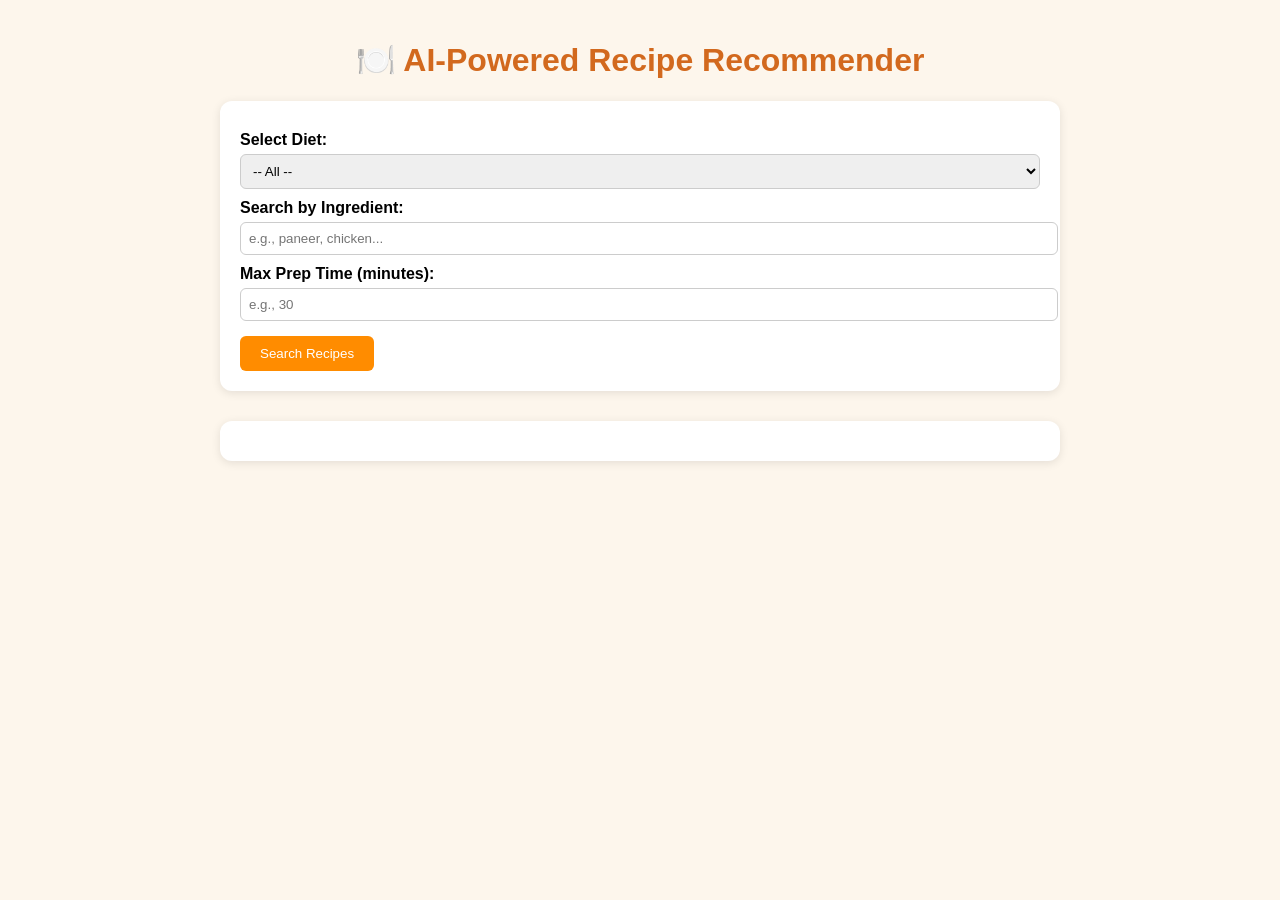
<file: Recipe recommendation system/index.html>
<!DOCTYPE html>
<html lang="en">
<head>
  <meta charset="UTF-8">
  <meta name="viewport" content="width=device-width, initial-scale=1.0">
  <title>AI Recipe Recommender</title>
  <style>
    body {
      font-family: Arial, sans-serif;
      background-color: #fdf6ec;
      margin: 0;
      padding: 20px;
    }
    h1 {
      text-align: center;
      color: #d2691e;
    }
    .filter-section, .results {
      max-width: 800px;
      margin: auto;
      background: #fff;
      padding: 20px;
      border-radius: 12px;
      box-shadow: 0 2px 10px rgba(0, 0, 0, 0.1);
      margin-bottom: 30px;
    }
    label {
      display: block;
      margin-top: 10px;
      font-weight: bold;
    }
    input, select {
      width: 100%;
      padding: 8px;
      border-radius: 6px;
      border: 1px solid #ccc;
      margin-top: 5px;
    }
    .recipe-card {
      border: 1px solid #eee;
      border-left: 5px solid #ffa07a;
      margin-bottom: 15px;
      padding: 15px;
      border-radius: 8px;
    }
    .recipe-card h3 {
      margin: 0;
      color: #d2691e;
    }
    .recipe-card p {
      margin: 5px 0;
      font-size: 14px;
    }
  </style>
</head>
<body>
  <h1>🍽️ AI-Powered Recipe Recommender</h1>

  <div class="filter-section">
    <label for="diet">Select Diet:</label>
    <select id="diet">
      <option value="">-- All --</option>
      <option value="Vegetarian">Vegetarian</option>
      <option value="Non vegetarian">Non vegetarian</option>
    </select>

    <label for="ingredient">Search by Ingredient:</label>
    <input type="text" id="ingredient" placeholder="e.g., paneer, chicken...">

    <label for="time">Max Prep Time (minutes):</label>
    <input type="number" id="time" min="1" placeholder="e.g., 30">

    <button onclick="searchRecipes()" style="margin-top: 15px; padding: 10px 20px; background-color: #ff8c00; color: white; border: none; border-radius: 6px; cursor: pointer;">Search Recipes</button>
  </div>

  <div class="results" id="results">
    <!-- Recipes will be shown here -->
  </div>

  <script>
    function searchRecipes() {
      const diet = document.getElementById('diet').value.toLowerCase();
      const ingredient = document.getElementById('ingredient').value.toLowerCase();
      const time = parseInt(document.getElementById('time').value);

      // Dummy data - replace with Python backend later
      const recipes = [
        { name: "Paneer Butter Masala", diet: "vegetarian", ingredients: "paneer, tomato, butter", time: 30, instructions: "Cook paneer with butter and tomato gravy." },
        { name: "Chicken Curry", diet: "non vegetarian", ingredients: "chicken, onion, tomato", time: 45, instructions: "Cook chicken with onion tomato masala." },
        { name: "Veg Pulao", diet: "vegetarian", ingredients: "rice, vegetables, spices", time: 20, instructions: "Boil rice, mix with vegetables and spices." },
      ];

      const filtered = recipes.filter(r => {
        return (!diet || r.diet.includes(diet)) &&
               (!ingredient || r.ingredients.includes(ingredient)) &&
               (!time || r.time <= time);
      });

      const resultsDiv = document.getElementById('results');
      resultsDiv.innerHTML = '';

      if (filtered.length === 0) {
        resultsDiv.innerHTML = '<p>No recipes found.</p>';
      } else {
        filtered.forEach(r => {
          resultsDiv.innerHTML += `
            <div class="recipe-card">
              <h3>${r.name}</h3>
              <p><strong>Diet:</strong> ${r.diet}</p>
              <p><strong>Ingredients:</strong> ${r.ingredients}</p>
              <p><strong>Prep Time:</strong> ${r.time} mins</p>
              <p><strong>Instructions:</strong> ${r.instructions}</p>
            </div>`;
        });
      }
    }
  </script>
</body>
</html>
</file>
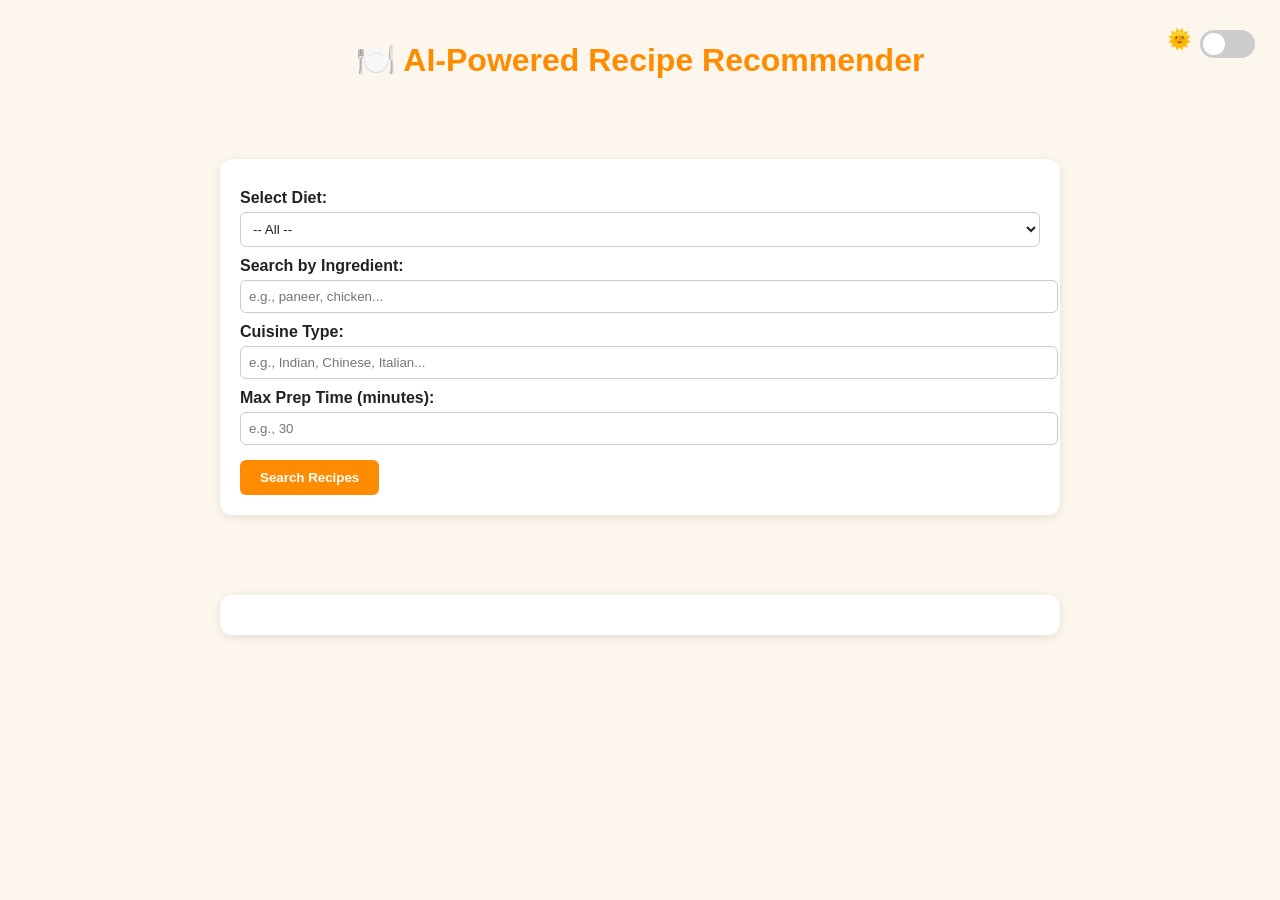
<file: Recipe recommendation system/recipe-flask-app/templates/index.html>
<!DOCTYPE html>
<html lang="en">
<head>
  <meta charset="UTF-8">
  <meta name="viewport" content="width=device-width, initial-scale=1.0">
  <title>AI Recipe Recommender</title>
  <style>
    :root {
      --bg-color: #fdf6ec;
      --text-color: #222;
      --card-bg: #fff;
      --button-bg: #ff8c00;
      --button-hover: #e67e22;
    }

    body.dark-mode {
      --bg-color: #121212;
      --text-color: #f5f5f5;
      --card-bg: #1e1e1e;
      --button-bg: #00bcd4;
      --button-hover: #0097a7;
    }

    body {
      font-family: 'Segoe UI', Tahoma, Geneva, Verdana, sans-serif;
      background-color: var(--bg-color);
      color: var(--text-color);
      margin: 0;
      padding: 20px;
      transition: background-color 0.3s, color 0.3s;
    }

    h1 {
      text-align: center;
      color: var(--button-bg);
      margin-bottom: 30px;
    }

    /* 🌙 Dark mode toggle button at top-right */
    .toggle-container {
      position: absolute;
      top: 20px;
      right: 25px;
      display: flex;
      align-items: center;
      gap: 8px;
      font-size: 20px;
      color: var(--button-bg);
    }

    .toggle-switch {
      position: relative;
      display: inline-block;
      width: 55px;
      height: 28px;
    }

    .toggle-switch input {
      display: none;
    }

    .slider {
      position: absolute;
      cursor: pointer;
      top: 0; left: 0; right: 0; bottom: 0;
      background-color: #ccc;
      transition: .4s;
      border-radius: 28px;
    }

    .slider::before {
      position: absolute;
      content: "";
      height: 22px; width: 22px;
      left: 3px; bottom: 3px;
      background-color: white;
      transition: .4s;
      border-radius: 50%;
    }

    input:checked + .slider {
      background-color: var(--button-bg);
    }

    input:checked + .slider::before {
      transform: translateX(26px);
    }

    .filter-section, .results {
      max-width: 800px;
      margin: 80px auto 30px;
      background: var(--card-bg);
      padding: 20px;
      border-radius: 12px;
      box-shadow: 0 2px 10px rgba(0, 0, 0, 0.1);
      transition: background-color 0.3s;
    }

    label {
      display: block;
      margin-top: 10px;
      font-weight: bold;
    }

    input, select {
      width: 100%;
      padding: 8px;
      border-radius: 6px;
      border: 1px solid #ccc;
      margin-top: 5px;
      background: transparent;
      color: var(--text-color);
    }

    button {
      margin-top: 15px;
      padding: 10px 20px;
      background-color: var(--button-bg);
      color: white;
      border: none;
      border-radius: 6px;
      cursor: pointer;
      font-weight: bold;
      transition: 0.3s;
    }

    button:hover {
      background-color: var(--button-hover);
    }

    .recipe-card {
      border: 1px solid #eee;
      border-left: 5px solid var(--button-bg);
      margin-bottom: 15px;
      padding: 15px;
      border-radius: 8px;
      transition: transform 0.2s, background-color 0.3s;
      cursor: pointer;
      background: var(--card-bg);
    }

    .recipe-card:hover {
      transform: scale(1.02);
    }

    .recipe-card h3 {
      margin: 0;
      color: var(--button-bg);
    }

    .recipe-card p {
      margin: 5px 0;
      font-size: 14px;
    }

    .recipe-img {
      width: 100%;
      border-radius: 8px;
      margin-top: 10px;
      max-height: 250px;
      object-fit: cover;
    }

    /* Modal Styling */
    .modal {
      display: none;
      position: fixed;
      z-index: 10;
      left: 0;
      top: 0;
      width: 100%;
      height: 100%;
      overflow: auto;
      background-color: rgba(0, 0, 0, 0.6);
    }

    .modal-content {
      background-color: var(--card-bg);
      color: var(--text-color);
      margin: 5% auto;
      padding: 20px;
      border-radius: 12px;
      width: 90%;
      max-width: 600px;
      box-shadow: 0 5px 15px rgba(0,0,0,0.3);
      text-align: left;
      transition: background-color 0.3s;
    }

    .close-btn {
      float: right;
      font-size: 22px;
      font-weight: bold;
      color: var(--button-bg);
      cursor: pointer;
    }

    .close-btn:hover {
      color: var(--button-hover);
    }

    .modal-content h2 {
      color: var(--button-bg);
      margin-top: 0;
    }

    .modal-content p {
      margin: 8px 0;
      font-size: 15px;
    }
  </style>
</head>
<body>
  <!-- 🌙 Toggle in top right corner -->
  <div class="toggle-container">
    <span id="modeIcon">🌞</span>
    <label class="toggle-switch">
      <input type="checkbox" id="darkModeToggle">
      <span class="slider"></span>
    </label>
  </div>

  <h1>🍽️ AI-Powered Recipe Recommender</h1>

  <div class="filter-section">
    <label for="diet">Select Diet:</label>
    <select id="diet">
      <option value="">-- All --</option>
      <option value="Vegetarian">Vegetarian</option>
      <option value="Non vegetarian">Non vegetarian</option>
    </select>

    <label for="ingredient">Search by Ingredient:</label>
    <input type="text" id="ingredient" placeholder="e.g., paneer, chicken...">

    <label for="cuisine">Cuisine Type:</label>
    <input type="text" id="cuisine" placeholder="e.g., Indian, Chinese, Italian...">

    <label for="time">Max Prep Time (minutes):</label>
    <input type="number" id="time" min="1" placeholder="e.g., 30">

    <button onclick="searchRecipes()">Search Recipes</button>
  </div>

  <div class="results" id="results"></div>

  <!-- Modal for Recipe Details -->
  <div id="recipeModal" class="modal">
    <div class="modal-content" id="modal-content">
      <span class="close-btn" onclick="closeModal()">&times;</span>
    </div>
  </div>

  <script>
    // 🌗 DARK MODE TOGGLE + SAVE STATE
    const toggle = document.getElementById('darkModeToggle');
    const body = document.body;
    const icon = document.getElementById('modeIcon');

    // Load saved preference
    if (localStorage.getItem('darkMode') === 'true') {
      body.classList.add('dark-mode');
      toggle.checked = true;
      icon.textContent = '🌙';
    }

    toggle.addEventListener('change', () => {
      body.classList.toggle('dark-mode');
      const isDark = body.classList.contains('dark-mode');
      icon.textContent = isDark ? '🌙' : '🌞';
      localStorage.setItem('darkMode', isDark);
    });

    // 🔍 SEARCH FUNCTIONALITY
    async function searchRecipes() {
      const diet = document.getElementById('diet').value;
      const ingredient = document.getElementById('ingredient').value;
      const cuisine = document.getElementById('cuisine').value;
      const time = document.getElementById('time').value;

      const query = new URLSearchParams({ diet, ingredient, cuisine, time });
      const response = await fetch(`/search?${query}`);
      const data = await response.json();

      const resultsDiv = document.getElementById('results');
      resultsDiv.innerHTML = '';

      if (!data.recipes || data.recipes.length === 0) {
        resultsDiv.innerHTML = '<p>No recipes found.</p>';
        return;
      }

      window.recipeData = data.recipes;

      data.recipes.forEach((r, index) => {
        const imgSrc = r.image && r.image.trim() !== ""
          ? `/static/images/${r.image}`
          : "/static/images/no-image.png";

        resultsDiv.innerHTML += `
          <div class="recipe-card" onclick="showRecipeDetails(${index})">
            <img src="${imgSrc}" alt="${r.name}" class="recipe-img" onerror="this.src='/static/images/no-image.png'">
            <h3>${r.name}</h3>
            ${r.cuisine ? `<p><strong>Cuisine:</strong> ${r.cuisine}</p>` : ''}
            <p><strong>Diet:</strong> ${r.diet || 'N/A'}</p>
            <p><strong>Prep Time:</strong> ${r.prep_time || 'N/A'} mins</p>
            <p><strong>Calories:</strong> ${r.calories || 'N/A'} kcal</p>
          </div>`;
      });
    }

    // 🍳 MODAL FUNCTIONALITY
    function showRecipeDetails(index) {
      const r = window.recipeData[index];
      const imgSrc = r.image && r.image.trim() !== ""
        ? `/static/images/${r.image}`
        : "/static/images/no-image.png";

      document.getElementById("modal-content").innerHTML = `
        <span class="close-btn" onclick="closeModal()">&times;</span>
        <img src="${imgSrc}" alt="${r.name}" class="recipe-img" onerror="this.src='/static/images/no-image.png'">
        <h2>${r.name}</h2>
        ${r.cuisine ? `<p><strong>Cuisine:</strong> ${r.cuisine}</p>` : ''}
        <p><strong>Diet:</strong> ${r.diet || 'N/A'}</p>
        <p><strong>Ingredients:</strong> ${r.ingredients || 'N/A'}</p>
        <p><strong>Prep Time:</strong> ${r.prep_time || 'N/A'} mins</p>
        <p><strong>Calories:</strong> ${r.calories || 'Not available'}</p>
        <p><strong>Instructions:</strong> ${r.instructions || 'N/A'}</p>
      `;
      document.getElementById("recipeModal").style.display = "block";
    }

    function closeModal() {
      document.getElementById("recipeModal").style.display = "none";
    }
  </script>
</body>
</html>
</file>
